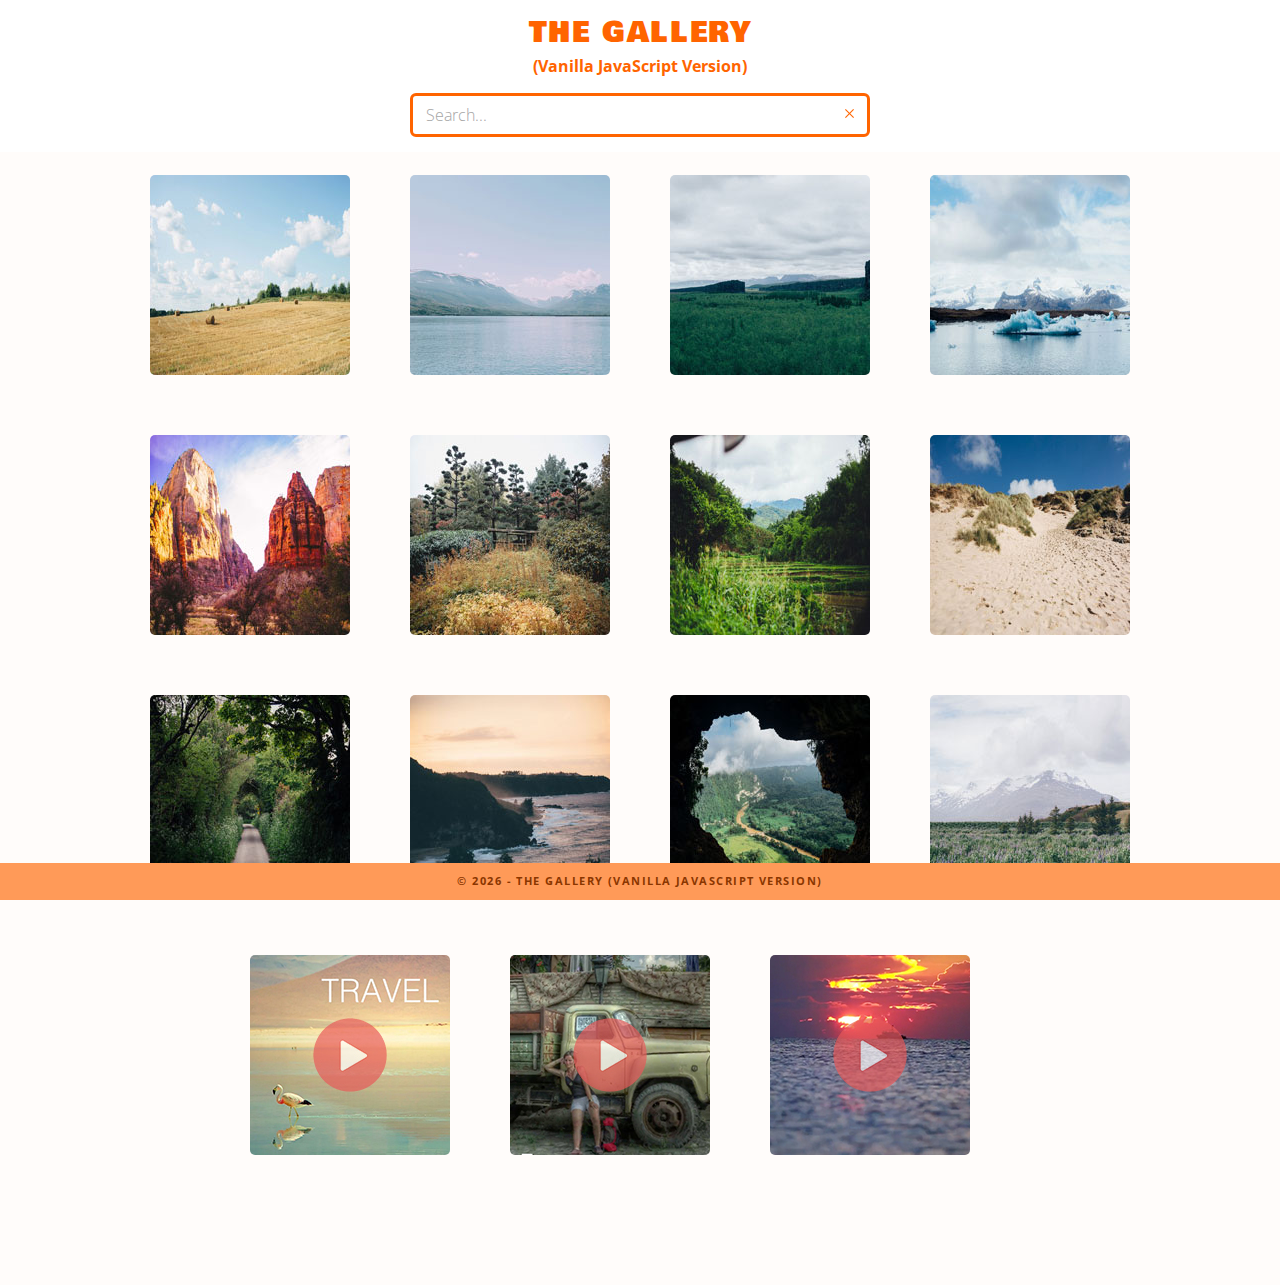
<file: index.html>
<!doctype html>
<html>
<head>
<meta charset="utf-8">
<meta name="viewport" content="width=device-width, initial-scale=1.0">
<meta http-equiv="last-modified" content="20016-10-29@14:55:00 PCT" />
<link href="https://fonts.googleapis.com/css?family=Bowlby+One%7COpen+Sans:400,300,300italic,700,700italic" rel="stylesheet" type="text/css">
<link rel="stylesheet" href="css/normalize.css">
<link rel="stylesheet" href="css/main.css">
<title>The Gallery</title>
</head>

<body>
<div class="wrapper">  
  <header class="header">
    <div class="title">
      <h1>The Gallery</h1>
      <h4>(Vanilla JavaScript Version)</h4>
    </div>
    <div class="searchbox-container">
      <form>
        <div class="form-container">
          <input type="text" id="searchbox" name="searchbox" placeholder="Search...">
          <button id="reset" name="reset" title="Reset"></button>
        </div>
      </form>
    </div>
  </header>
  <!--/header-->
  <div id="gallery"></div>
</div>
<div id="response" class="response-style clearfix"> </div>
<div id="loading" class="response-style clearfix"> </div>
<!--/.gallery-->
<footer class="footer">
  <div id="copyright" class="copyright">&copy; The Gallery (Vanilla JavaScript Version)</div>
</footer>
<!--/footer--> 

<div id="overlay"></div>
<div id="arrow-right"></div>
<div id="arrow-left"></div>

<!-- SCRIPTS START HERE -->
<script src="js/main.js"></script> 
<script>
//Preload Images
function preloader() {
	// Is there a method that can auto tally images in a folder? Revisit.
	var imageFolder = ['link-icon-20x20.png','right-arrow36x63.png','close-icon.png','left-arrow36x63.png','01.jpg','02.jpg','03.jpg','04.jpg','05.jpg','06.jpg','07.jpg','08.jpg','09.jpg','10.jpg','11.jpg','12.jpg']; //For now, manually adding new images
	for( var i = 0; i < imageFolder.length; i++){					
		var img  = new Image();
		img.src = "images/photos/" + imageFolder[i];	
	}
}
function addLoadEvent(func) {
	var oldonload = window.onload;
	if (typeof window.onload != 'function') {
		window.onload = func;
	} else {
		window.onload = function() {
			if (oldonload) {
				oldonload();
			}
			func();
		}
	}
}
addLoadEvent(preloader);
</script>
</body>
</html>
</file>
<file: css/main.css>
@charset "UTF-8";
/* ================================= 
  Base Element Styles
==================================== */
* {
	box-sizing: border-box;
	margin-bottom: 0;
}
body {
	font-family: 'Open Sans', sans-serif;
	font-size: 1em;
	line-height: 1.5;
	background: rgba(255,252,250,1.00);  
	position: relative;
}
h1 {
	font-family: 'Bowlby One', sans-serif;
	letter-spacing: 0.06em;
	margin: 0;
	padding-top: 1%;
	padding-bottom: 0;
	font-weight: 300;
	text-transform: uppercase;
	background: rgba(255,255,255,1.00);
	font-size: 1.7em;
}
h1, h2, h3, h4, h5, h6 {
	color: #FF6400;
	text-align: center;
}
p {
	color: #303030;
}
image-link, video-link {
	display: block;
	margin-top: -5px
}
/* ================================= 
  Base Layout Styles
==================================== */
.container:before {
	content: "Click Anywhere to Close(X)";
	color: #969696;
	font-size: .8em;
	position: fixed;
	z-index: 999;
	width: 100%;
	padding: 1em;
	top: 0;
	left: 0;
	text-align: center;
	text-transform: uppercase;
}
.container {
	background: rgba(0,0,0,0.90);
	box-shadow: inset 0px 20px 27px 0px rgba(0,0,0,0.54), inset 0px 20px 27px 0px rgba(0,0,0,0.25), inset 0px 20px 50px 0px rgba(0,0,0,0.25);
	width: 100%;
	height: 100%;
	position: fixed;
	top: 0;
	left: 0;
	z-index: 998;
	display: none;
	margin: 0 auto 0 auto;
}
#overlay {
	position: fixed;
	top: 0;
	left: 0;
	right: 0;
	bottom: 0;
	background: rgba(0, 0, 0, 0.8);
	z-index: 1000;
	display: none;
	cursor: url(../images/photos/close-icon.png), crosshair;
}
.show-overlay {
	display: block !important;
}
#overlay img {
	position: fixed;
	-moz-border-radius: 5px;
	-webkit-border-radius: 5px;
	border-radius: 5px;
	display: inline-block;
	top: 3vh;
	bottom: 5vh;
	padding-left: 3%;
	padding-right: 3%;
	margin: auto;
	width: 100%;
}
#overlay iframe {
	left: 5vw;
	right: 5vw;
	width: 90vw;
	top: 3vh;
	bottom: 5vh;
	height: 40vh;
	position: absolute;
	margin: auto;
	border: none;
}
#overlay p {
	position: fixed;
	color: #ccc;
	max-width: 600px;
	width: 100%;
	left: 0;
	right: 0;
	font-size: 1.2em;
	font-weight: 700;
	text-align: center;
	margin: 0 auto;
	padding: 0 10px;
	bottom: 8vh;
	text-shadow: 1px 1px 5px rgba(0,0,0,1.0), -1px -1px 5px rgba(0,0,0,1.0);
}
#arrow-left,
#arrow-right {
	width: 60px;
	height: 100%;
	top: 0;
	font-size: 2em;
	color: rgba(0,0,0,0.85);
	position: fixed;
	z-index: 3001;
	cursor: pointer;
	display: none; 
}
#arrow-left {
	background: url(../images/photos/left-arrow-50x73.png);
	background-position: center;
	background-repeat: no-repeat;
	left: 0;
}
#arrow-right {
	background: url(../images/photos/right-arrow-50x73.png);
	background-position: center;
	background-repeat: no-repeat;
	right: 0;
}
/* ================================= 
  Page Elements
==================================== */
.wrapper {
	width: 100%;
	padding-bottom: 70px;
}
.header{
	background: rgba(255,255,255,1.0);
	z-index: 900;
	position: fixed;
	width: 100%;
	top: 0; 
	left: 0;	
}
.header h4{
	margin-top:0;
}
#gallery {
	display: block;
	text-align: center;
	max-width: 980px;
	margin: 0 auto;
	margin-top: 145px;
	font-size: 0px; /* white-space caused by inline-block below */
} 
.col{
	display: inline-block;
	position: relative;
	margin: 30px;
	transition: .5s all;
}
.image-link:focus, video-link:focus {
	outline: none;
}
.image, .image_hide {
	-moz-border-radius: 5px;
	-webkit-border-radius: 5px;
	border-radius: 5px;
	padding: 0;
	margin: 0;
	width: 200px;
	height: 200px;
}
.caption-info {
	color: #FFF8F3;
	text-align: left;
	position: absolute;
	font-size: 13.5px;
	z-index: 100;
	margin: 0;
	top: 0;
	width: 200px;
	background: rgba(255,100,0,0.90);
	border: 3px solid rgba(208,81,0,1.00);
	-moz-border-radius: 5px;
	-webkit-border-radius: 5px;
	border-radius: 5px;
	transition: 0.5s;
	overflow: hidden;
	opacity: 0;
}
.show-info {
	opacity: 1;
}
.caption-info:after {
	content: url(../images/photos/link-icon-20x20.png);
	position: absolute;
	left: 82px;
	bottom: 15px;
	transition: 0.4s ease-out;
	-moz-transition: 0.4s ease-out;
	-webkit-transition: 0.4s ease-out;
}
.caption-info:hover:after {
	-webkit-transform: rotate(75deg);
	-moz-transform: rotate(75deg);
	transform: rotate(75deg);
}
.caption-style {
	font-weight: bold;
	font-size: 1.1em;
	text-decoration: underline;
	display: inline-block;
	margin-bottom: 3px;
	cursor: not-allowed;
	text-transform: uppercase;
}
span.caption-info {
	position: absolute;
	display: block;
	padding: 1.3em .5em 1em .5em;
	text-align: center;
	bottom: 0;
}
.footer {
	min-height: 30px;
	background: #FF9A58;
	text-align: center;
}
.copyright {
	letter-spacing: 0.13em;
	padding: 10px 1em;
	color: #8A3600;
	font-size: .7em;
	font-weight: bold;
	text-transform: uppercase;
}
.response-style {
	font-size: 34px;
	color: #FF9A58;
	position: fixed;
	max-width: 500px;
	height: 200px;
	margin: 5% auto; 
	top: 40vh;
	left: 0;
	right: 0;
	text-align: center;
}
#loading{
	color: #CFCCCD;
	top:35vh;
	font-size: 20px;
}
#response {
	display: none;
}
.clearfix::after {
	content: " ";
	display: table;
	clear: both;
}

/* ================================= 
  Form Elements
==================================== */
.searchbox-container {	
	padding: 0 20px 0 20px;
	display: block;
	text-align: center;
	margin: 0;
}
.form-container {
	position: relative;
	padding: 15px 0;
	max-width: 460px;
	margin: 0 auto;
}
input[type=text] {
	-moz-appearance: none;
	-webkit-appearance: none;
	border: 3px solid #FF6400;
	padding: .5em .8em;
	-moz-border-radius: 6px;
	-webkit-border-radius: 6px;
	border-radius: 6px;
	width: 100%;
	outline: none;
	transition: 0.5s;
	font-style: normal;
	position: relative;
	z-index: 99;
	font-size: 16px;
}
input[placeholder] {
	color: rgba(221,86,0,1);
}
[placeholder]:focus::-webkit-input-placeholder {
 transition: text-indent 1.50s 0.25s ease-out;
 text-indent: -100%;
 -webkit-opacity: 1;
 -moz-opacity: 1;
 opacity: 1;
}
input[type=text]:focus {
	border: 3px solid #BA4900;
	background: rgba(34,34,34,0.03);
}
button[id=reset] {
	position:absolute;
	margin-top: 15px;
	top: 1px;
	right: 0.5em;
	width: 25px;
	height: 40px;
	background: url(../images/photos/reset15x15.png);
	background-position: center center;
	background-repeat: no-repeat;
	border: none;
	z-index: 100;
	outline: none;
}
/*----- Placehoder Hack -----*/

input::-webkit-input-placeholder {
	font-style: normal;
	font-weight: 300;
	text-align: left;
	font-size: 16px;
	color: #A6A6A6;
}
input::-moz-placeholder {
	font-style: normal;
	font-weight: 300;
	text-align: left;
	font-size: 16px;
	color: #A6A6A6;
}
input:-moz-placeholder {
	font-style: normal;
	font-weight: 300;
	text-align: left;
	font-size: 16px;
	color: #A6A6A6;
}
input:-ms-input-placeholder {
	font-style: normal;
	font-weight: 300;
	text-align: left;
	font-size: 16px;
	color: #A6A6A6;
}

/* ================================= 
  Accessibility
==================================== */
.col a:focus .caption-info {
	opacity: 1;
}

/* ================================= 
  Media Queries
==================================== */
@media (min-width: 768px) {
	#overlay img {
		padding-left: 15%;
		padding-right: 15%;
		top: 2vh;
	}
	#overlay p {
		font-size: 1.2em;
		font-weight: 300;
		bottom: 7vh;
	}
	.container:before {
		display: none;
	}
	#overlay iframe {
		left: 10vw;
		right: 10vw;
		width: 80vw;
		top: 2vh;
		bottom: 8vh;
		height: 60vh;
	}
	.wrapper {
		height: calc(100vh - 35px);
	}
	#gallery {
		padding-bottom: 100px;
	}
	.footer {
		position: fixed;
		z-index: 800;
		width: 100%;
		bottom: 0;
		left: 0;
	}
}

@media (min-width: 1024px) {
	#overlay img {
		padding-left: 25%;
		padding-right: 25%;
	}
	#overlay iframe {
		left: 20vw;
		right: 20vw;
		width: 55vw;
		max-width: 980px;
		top: 3vh;
		bottom: 8vh;
		height: 60vh;
	}
	.col {
		margin-left: 0;
		margin-right: 60px;
	}
	.zero-right {
		margin-right: 0;
	}
}
@media (max-height: 420px) {
	#overlay iframe {
		height: 80vh;
	}
}
</file>
